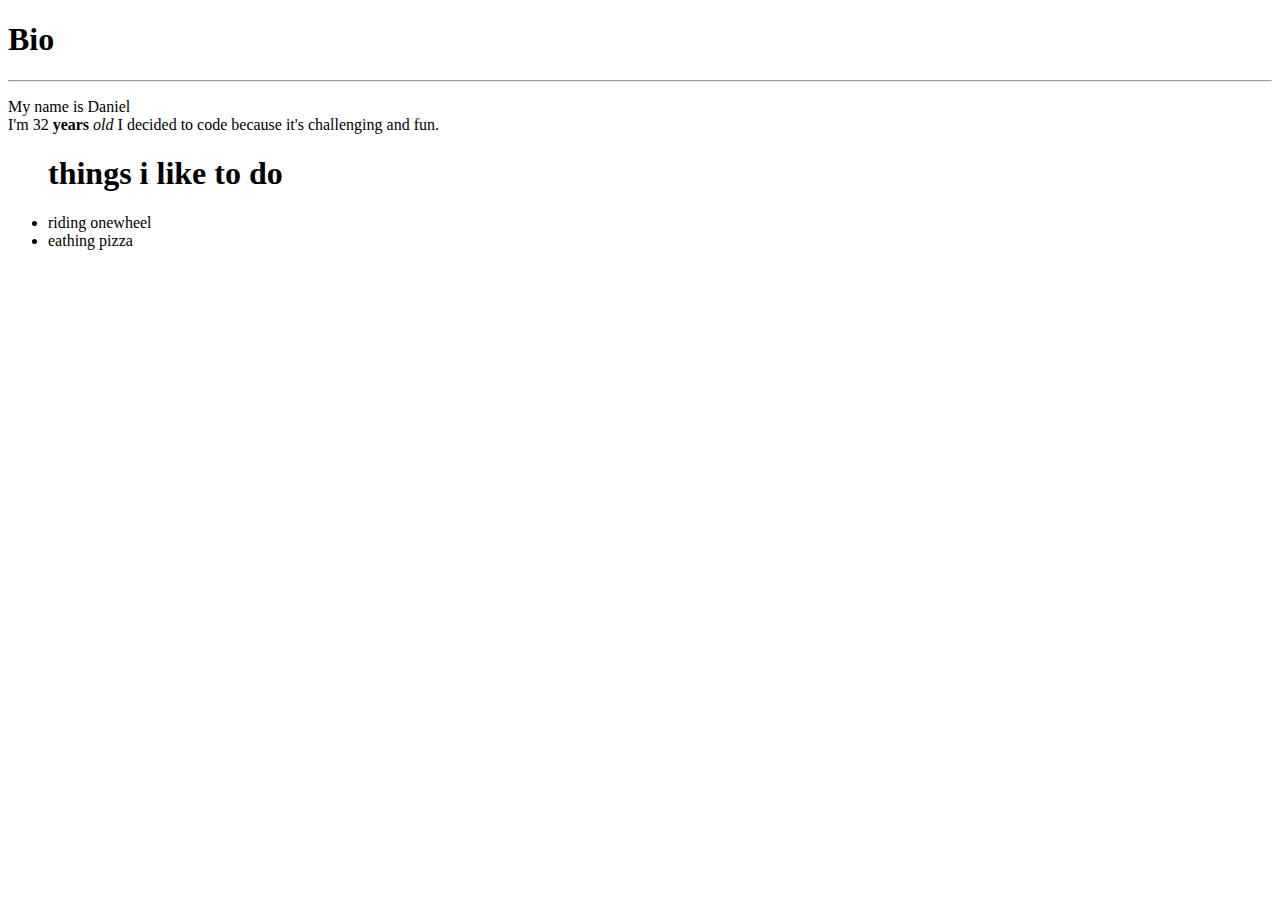
<file: week1/day1/index.html>
<!DOCTYPE html>
<html lang="en">
<head>
    <meta charset="UTF-8">
    <meta http-equiv="X-UA-Compatible" content="IE=edge">
    <meta name="viewport" content="width=device-width, initial-scale=1.0">
    <title>bio</title>
</head>
<body>
    <h1>Bio</h1>
    <hr>
    <p>My name is Daniel<br> 
    I'm 32 <b>years</b> <i>old</i> I decided to code because it's challenging and fun.
    </p>
    <ul>
        <h1>things i like to do</h1>
        <li>riding onewheel</li>
        <li>eathing pizza</li>
        
    </ul>
    
    
</body>
</html>
</file>
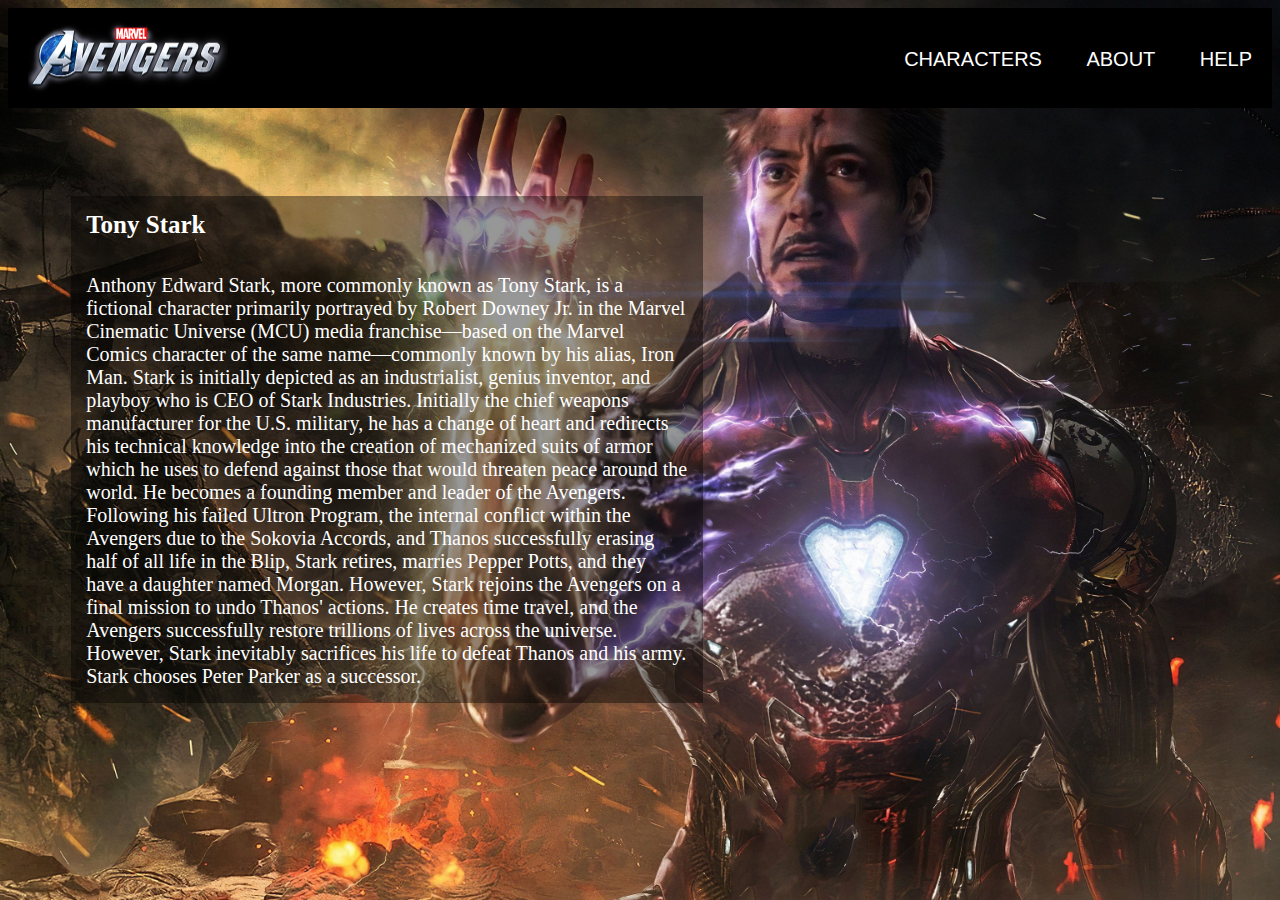
<file: week1/day2/index.html>
<!DOCTYPE html>
<html lang="en">
<head>
    <meta charset="UTF-8">
    <meta http-equiv="X-UA-Compatible" content="IE=edge">
    <meta name="viewport" content="width=device-width, initial-scale=1.0">
    <title>I'm Iron Man</title>
    <link rel="stylesheet" href="style.css">
</head>
<body>
    <nav>
        <img src="./img/logo.png" alt="logo" width="200px" id="logo">

        <ul>
            <li><a href="#">CHARACTERS</a></li>
             <li><a href="#">ABOUT</a></li>
            <li><a href="#">HELP</a></li>
        </ul>
    </nav>
    
    <body>
        <article>
            <h1>Tony Stark</h1>
            <p>
                Anthony Edward Stark, more commonly known as Tony Stark, is a fictional character primarily portrayed by Robert Downey Jr. in the Marvel Cinematic Universe (MCU) media franchise—based on the Marvel Comics character of the same name—commonly known by his alias, Iron Man. Stark is initially depicted as an industrialist, genius inventor, and playboy who is CEO of Stark Industries. Initially the chief weapons manufacturer for the U.S. military, he has a change of heart and redirects his technical knowledge into the creation of mechanized suits of armor which he uses to defend against those that would threaten peace around the world. He becomes a founding member and leader of the Avengers. Following his failed Ultron Program, the internal conflict within the Avengers due to the Sokovia Accords, and Thanos successfully erasing half of all life in the Blip, Stark retires, marries Pepper Potts, and they have a daughter named Morgan. However, Stark rejoins the Avengers on a final mission to undo Thanos' actions. He creates time travel, and the Avengers successfully restore trillions of lives across the universe. However, Stark inevitably sacrifices his life to defeat Thanos and his army. Stark chooses Peter Parker as a successor.
            </p>
        </article>
        
    </body>


</body>
</html>
</file>
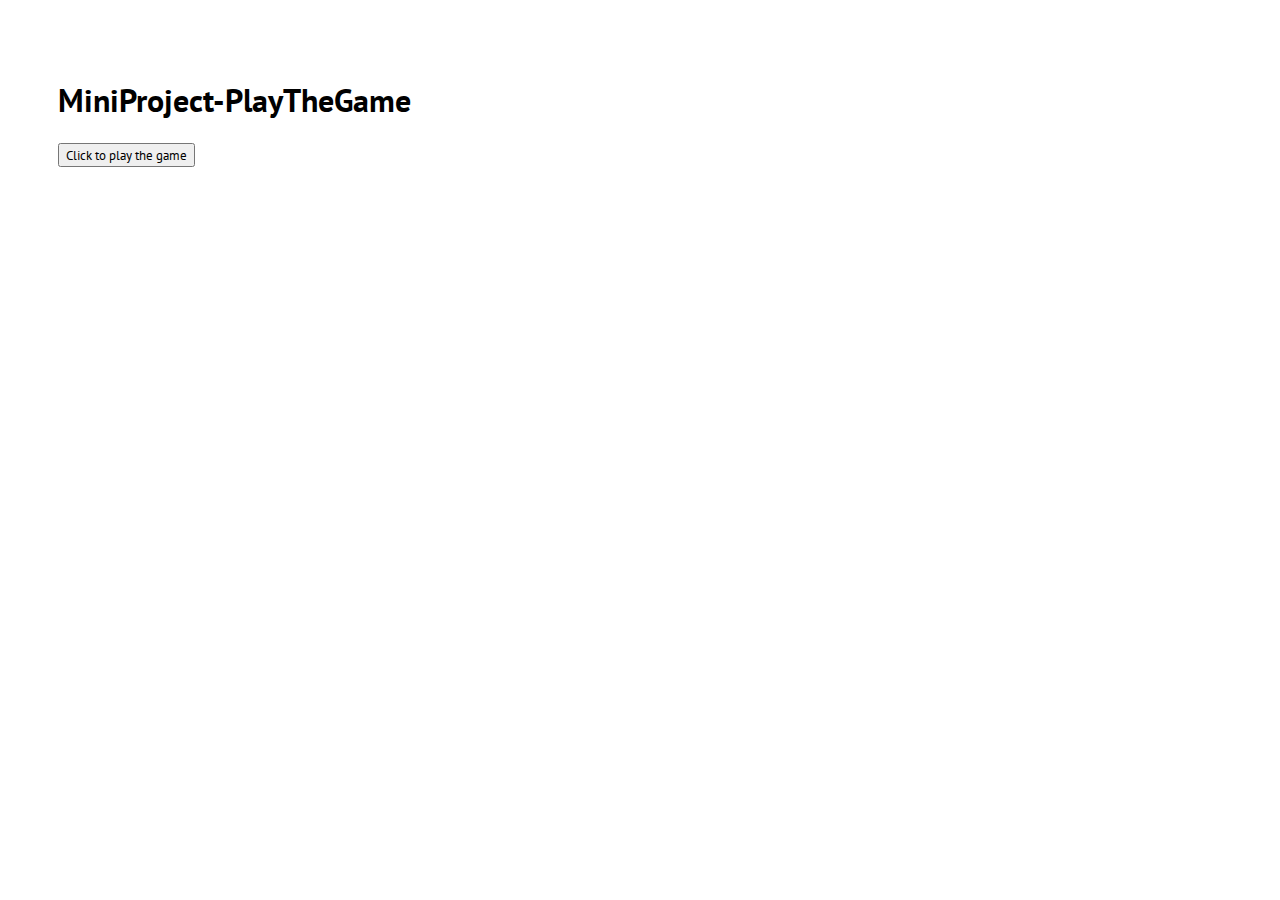
<file: week4/day3/daily/index.html>
<!DOCTYPE html>
<html lang="en">

<head>
    <meta charset="UTF-8">
    <meta name="viewport" content="width=device-width, initial-scale=1.0">
    <link href="https://fonts.googleapis.com/css?family=PT+Sans" rel="stylesheet">
    <link rel="stylesheet" type="text/css" href="style.css">
    <title>Game Javascript</title>
    <script src="script.js"></script>
</head>

<body>
    <h1>MiniProject-PlayTheGame</h1>
    <button onclick="playTheGame()">Click to play the game</button>
</body>

</html>
</file>
<file: week1/day2/style.css>
/* Using the Avengers Daily Challenge, we will add media queries to change the styling of the page depending on the screen size (computer, tablet, smartphone).
Font size of the title
on Medium devices (landscape tablets, 768px and up) : 25px
on Small devices (portrait tablets and large phones, 600px and up): 35px
Navbar background color
Small devices : yellow and font color black
Medium devices : lightgreen and font color black.
Large devices (laptops/desktops, 992px and up) : red and font color white.
Extra large devices (large laptops and desktops, 1200px and up) : black and font color white.
Position of the text
Large devices: the title is next to the paragraph.
Small devices: the title is above the paragraph. */


html{
    height: 100%;
}

body{
    background-color: black;
    background-image:url(img/74c7d1a23bbbb4445b81e26068761e45.jpg) ;
    background-repeat:no-repeat;
    background-size:cover ;
}

nav{
    background-color: rgba(0, 0, 0, 0.692);
    min-width: 100%;
    height:100px;
}

#logo {
    padding-left: 1.25rem;
    padding-top: 10px;
    padding-bottom: 10px;

}


nav ul {
    font-family: 'Roboto', sans-serif;
    margin-top: 1.25rem;
    margin-bottom: 1.25rem;
    float: right;;

}
nav ul li {
    display: inline-block;
    padding-top: 1.25rem;
    padding-bottom: 1.25rem;
    padding-left: 1.25rem;
    padding-right: 1.25rem;
}

nav ul li a {
    font-size: 1.25rem;
    color: white;
    text-decoration: none;
}


article{
    width: 50%;
    margin-top: 7%;
    margin-left: 5%;
    background-color: rgba(0, 0, 0, 0.404);
}

article h1{
    font-size: 2.5rem;
    color: white;
    padding: 15px 0 0 15px;
}

article p{
    font-size: 1.25rem;
    color: white;
    padding: 15px;
}


/* Small devices (portrait tablets and large phones, 600px and up) */
@media  ( min-width: 600px) {
    article h1 {
    font-size: 35px;
    }
    nav{
        background-color: yellow ;
    } 

    nav ul li a {
        color: rgb(0, 0, 0);
    }
        
}

/* Medium devices (landscape tablets, 768px and up)  */
@media  ( min-width: 768px) { 
    article h1 {
    font-size: 25px;
      }
    nav{
        background-color: lightgreen ;
    } 

    nav ul li a {
        color: rgb(0, 0, 0);
    }  
}



/* Large devices (laptops/desktops, 992px and up) */
@media  ( min-width: 992px) {
    nav{
        background-color: red ;
    } 

    nav ul li a {
        color: rgb(255, 255, 255);
    }
        
}

/* Extra large devices (large laptops and desktops, 1200px and up */
@media  ( min-width: 1200px) {
    nav{
        background-color: rgb(0, 0, 0) ;
    } 

    nav ul li a {
        color: rgb(255, 255, 255);
    }
        
}
</file>
<file: week4/day3/daily/style.css>
*{
    font-family: 'PT Sans', sans-serif;
}

body{
    padding: 50px
}
</file>
